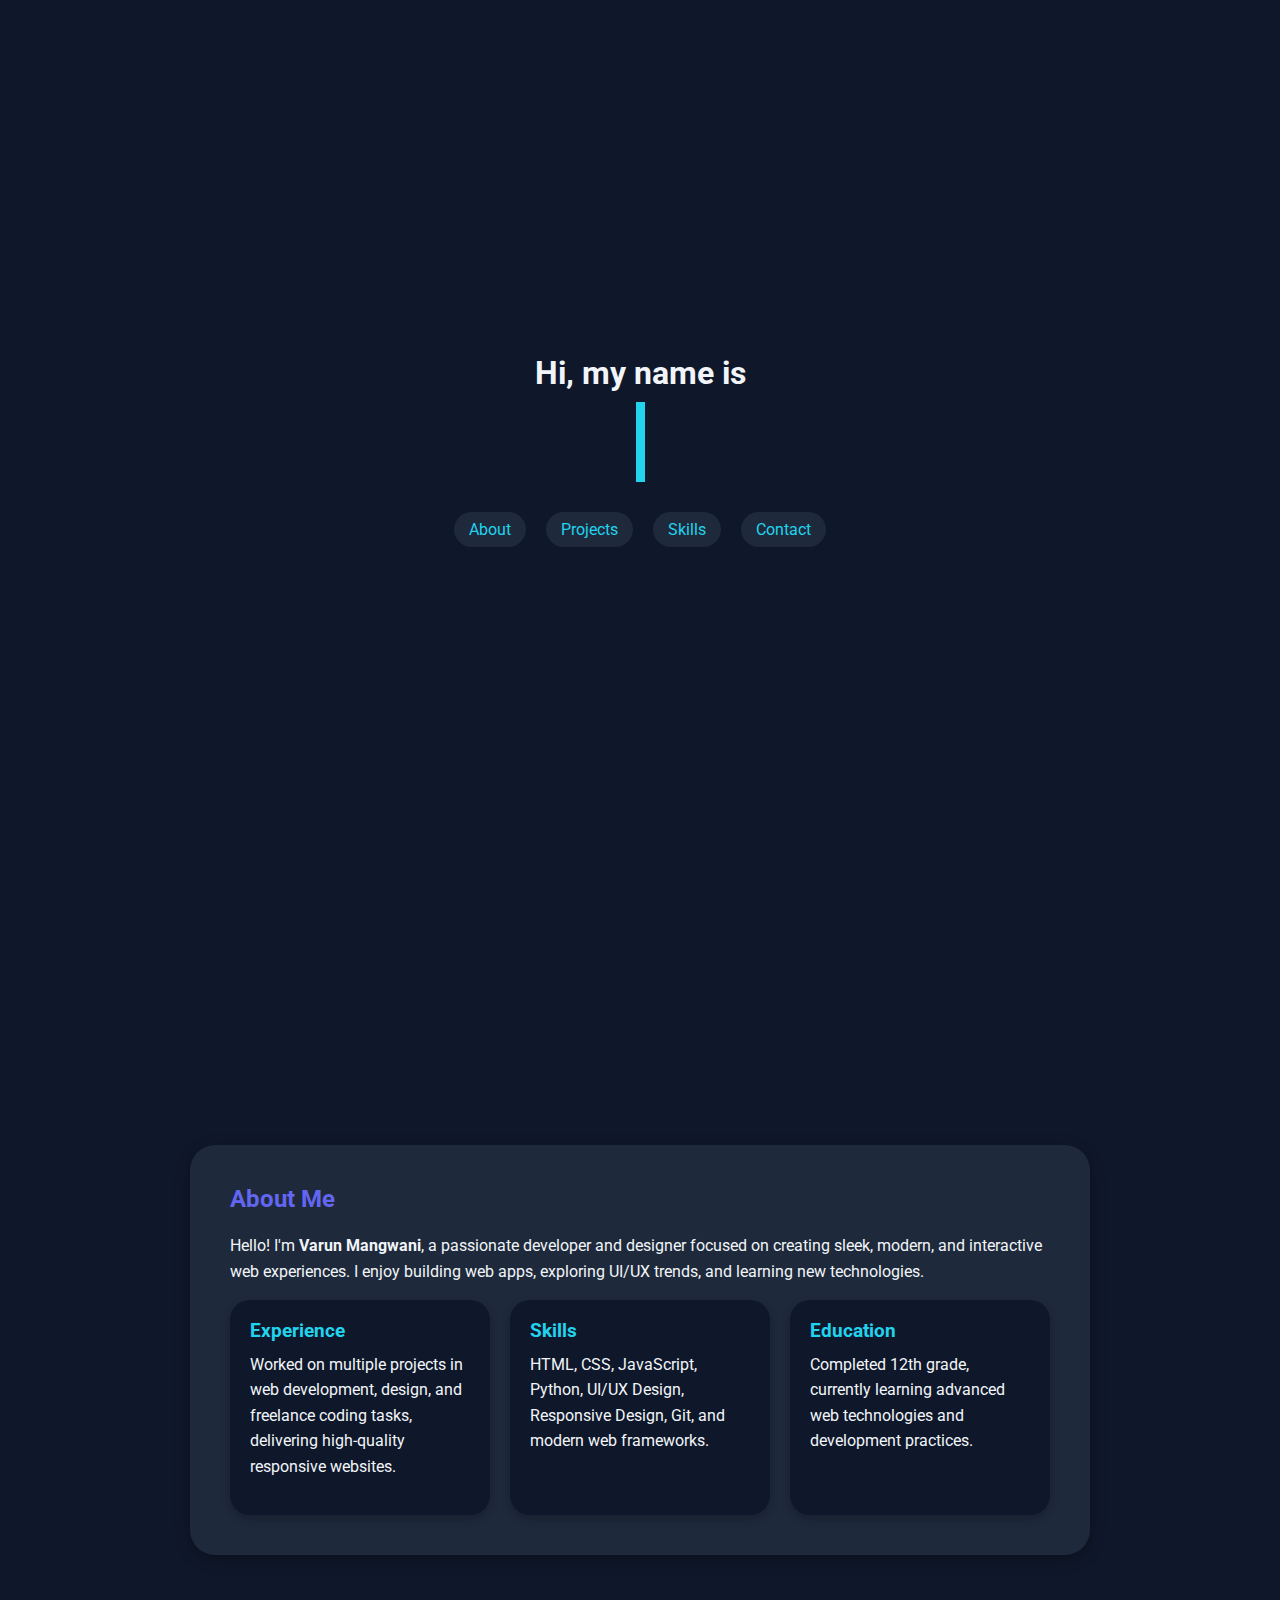
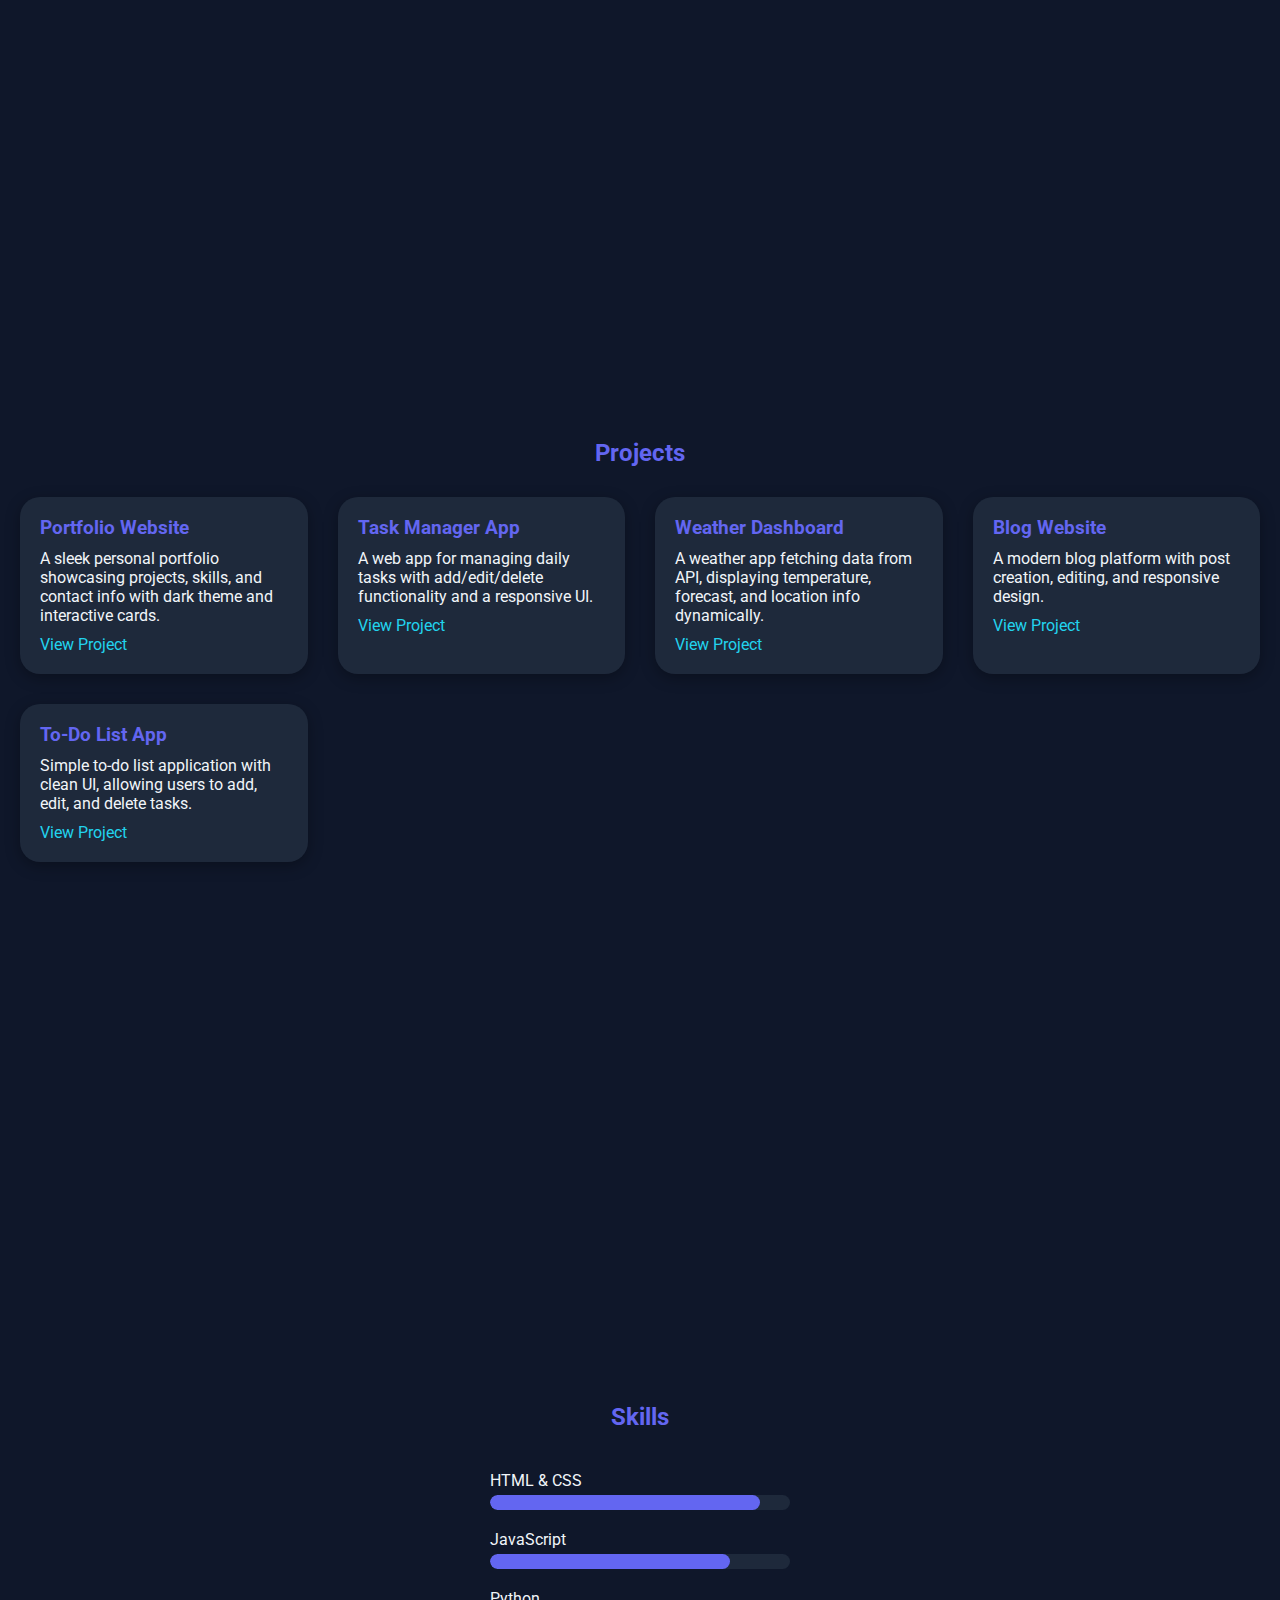
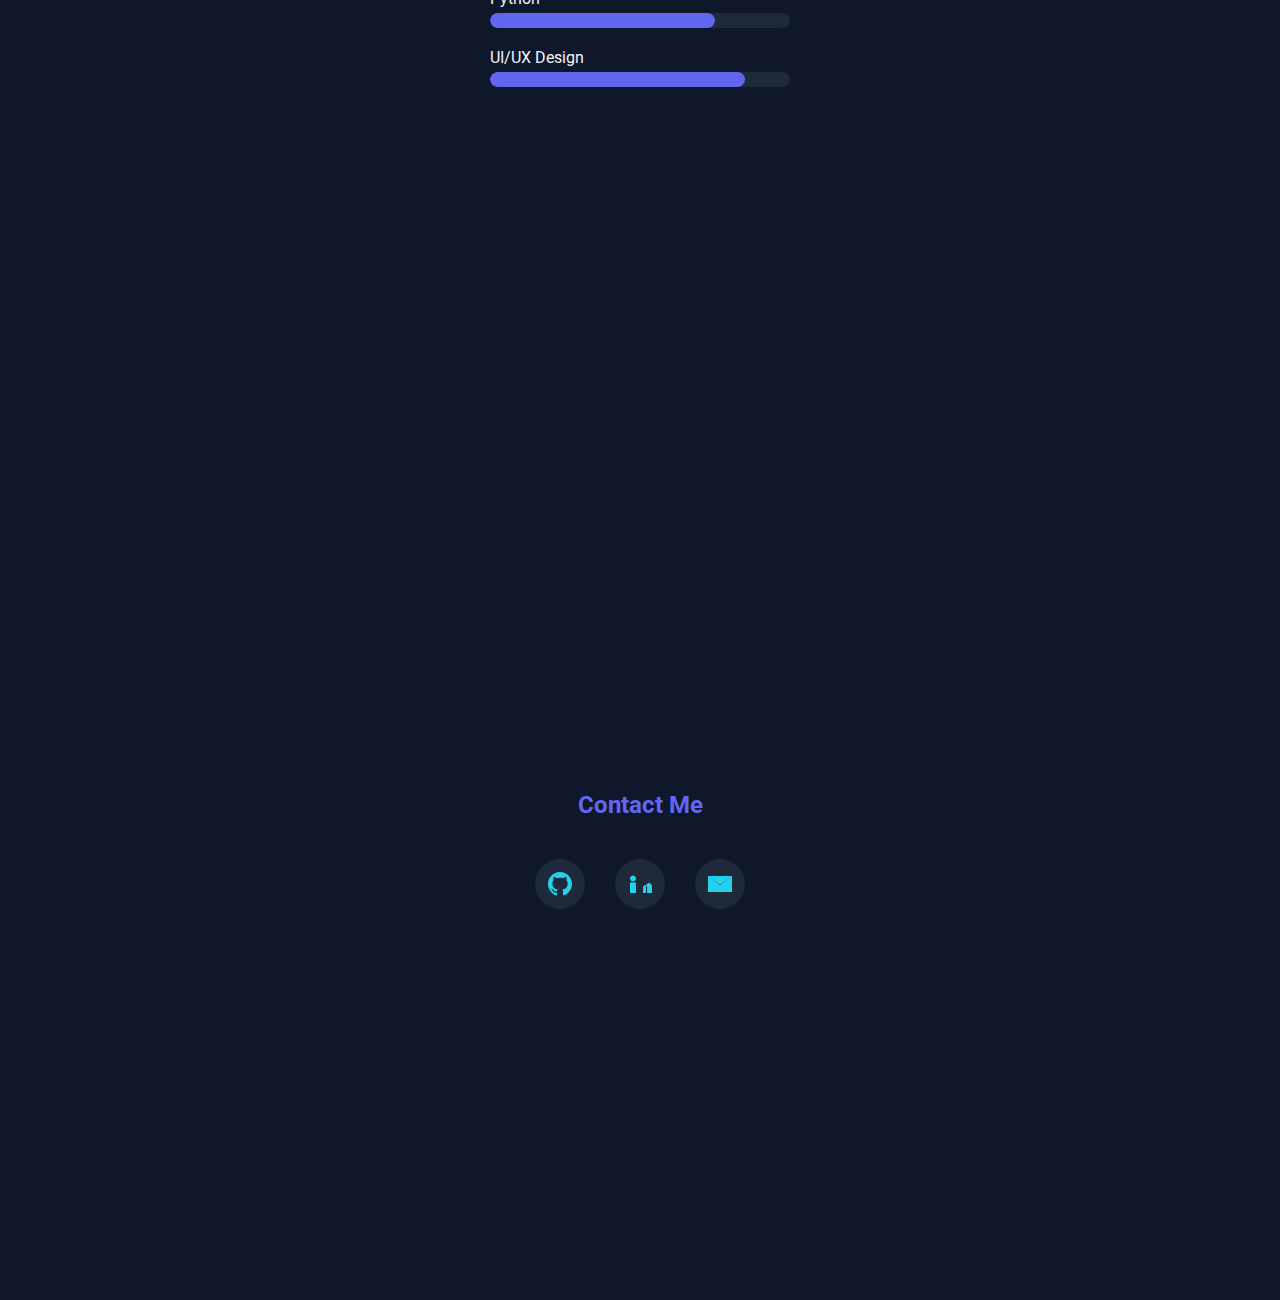
<file: index.html>
<!DOCTYPE html>
<html lang="en">
<head>
<meta charset="UTF-8">
<meta name="viewport" content="width=device-width, initial-scale=1.0">
<title>Varun Mangwani Portfolio</title>
<link href="https://fonts.googleapis.com/css2?family=Great+Vibes&family=Roboto:wght@400;500;700&display=swap" rel="stylesheet">
<style>
  /* ---- General ---- */
  * {margin:0; padding:0; box-sizing:border-box; scroll-behavior:smooth;}
  body {font-family:'Roboto', sans-serif; background:#0f172a; color:#f1f5f9;}
  a {text-decoration:none; color:inherit;}
  section {padding:100px 20px; min-height:100vh; display:flex; align-items:center; justify-content:center; flex-direction:column;}
  
  /* ---- Hero ---- */
  #hero {text-align:center; position:relative;}
  #hero h1 {
    font-size:2rem;
    margin-bottom:10px;
    color:#f1f5f9;
  }
  .name {
    font-family:'Great Vibes', cursive;
    font-size:4rem;
    color:#6366f1;
    white-space:nowrap;
    overflow:hidden;
    border-right:0.15em solid #22d3ee;
    width:0;
    animation: typing 3s steps(20) forwards, blink 0.75s step-end infinite;
  }
  nav {margin-top:30px; display:flex; gap:20px; flex-wrap:wrap;}
  nav a {padding:8px 15px; border-radius:20px; background:#1e293b; transition:0.3s; color:#22d3ee; font-size:1rem;}
  nav a:hover {background:#6366f1; color:#fff;}
  
  /* ---- About ---- */
  #about {flex-direction:column;}
  .about-card {background:#1e293b; padding:40px; border-radius:25px; max-width:900px; text-align:left; box-shadow:0 4px 15px rgba(0,0,0,0.3);}
  .about-card h2 {color:#6366f1; margin-bottom:20px;}
  .about-card p {margin-bottom:15px; line-height:1.6;}
  .about-details {display:flex; gap:20px; flex-wrap:wrap;}
  .detail-box {background:#0f172a; padding:20px; border-radius:20px; flex:1; min-width:200px; box-shadow:0 4px 10px rgba(0,0,0,0.2);}
  .detail-box h3 {margin-bottom:10px; color:#22d3ee;}
  
  /* ---- Projects ---- */
  #projects {flex-direction:column;}
  #projects h2 {color:#6366f1; margin-bottom:30px;}
  .projects-container {display:grid; grid-template-columns:repeat(auto-fit,minmax(250px,1fr)); gap:30px; width:100%;}
  .project-card {background:#1e293b; padding:20px; border-radius:20px; box-shadow:0 4px 15px rgba(0,0,0,0.3); transition:0.3s;}
  .project-card:hover {transform:scale(1.05); box-shadow:0 6px 20px rgba(0,0,0,0.5);}
  .project-card h3 {color:#6366f1; margin-bottom:10px;}
  .project-card a {color:#22d3ee; display:inline-block; margin-top:10px; transition:0.3s;}
  .project-card a:hover {color:#6366f1;}
  
  /* ---- Skills ---- */
  #skills {flex-direction:column;}
  #skills h2 {color:#6366f1; margin-bottom:30px;}
  .skill {width:300px; margin:10px 0;}
  .skill-name {margin-bottom:5px;}
  .skill-bar {background:#1e293b; border-radius:20px; overflow:hidden; height:15px;}
  .skill-bar-fill {height:100%; width:0; background:#6366f1; border-radius:20px; transition:1s;}
  
  /* ---- Contact / Social ---- */
  #contact h2 {color:#6366f1; margin-bottom:20px;}
  .socials {display:flex; gap:30px; margin-top:20px;}
  .socials a {display:flex; align-items:center; justify-content:center; width:50px; height:50px; border-radius:50%; background:#1e293b; transition:0.3s; color:#22d3ee;}
  .socials a:hover {background:#6366f1; color:#fff;}
  .socials svg {width:24px; height:24px;}
  
  /* ---- Animations ---- */
  @keyframes typing {
    from {width:0;}
    to {width:16ch;} /* adjust based on character count */
  }
  @keyframes blink {
    50% {border-color: transparent;}
  }

  /* ---- Responsive ---- */
  @media(max-width:768px){
    .name {font-size:3rem;}
    nav a {font-size:0.9rem; padding:6px 12px;}
    .projects-container {grid-template-columns:1fr;}
    .skill {width:90%;}
    .about-details {flex-direction:column;}
  }
</style>
</head>
<body>

<!-- Hero -->
<section id="hero">
  <h1>Hi, my name is</h1>
  <h2 class="name">Varun Mangwani</h2>
  <nav>
    <a href="#about">About</a>
    <a href="#projects">Projects</a>
    <a href="#skills">Skills</a>
    <a href="#contact">Contact</a>
  </nav>
</section>

<!-- About -->
<section id="about">
  <div class="about-card">
    <h2>About Me</h2>
    <p>Hello! I'm <strong>Varun Mangwani</strong>, a passionate developer and designer focused on creating sleek, modern, and interactive web experiences. I enjoy building web apps, exploring UI/UX trends, and learning new technologies.</p>
    
    <div class="about-details">
      <div class="detail-box">
        <h3>Experience</h3>
        <p>Worked on multiple projects in web development, design, and freelance coding tasks, delivering high-quality responsive websites.</p>
      </div>
      <div class="detail-box">
        <h3>Skills</h3>
        <p>HTML, CSS, JavaScript, Python, UI/UX Design, Responsive Design, Git, and modern web frameworks.</p>
      </div>
      <div class="detail-box">
        <h3>Education</h3>
        <p>Completed 12th grade, currently learning advanced web technologies and development practices.</p>
      </div>
    </div>
  </div>
</section>

<!-- Projects -->
<section id="projects">
  <h2>Projects</h2>
  <div class="projects-container">
    <div class="project-card">
      <h3>Portfolio Website</h3>
      <p>A sleek personal portfolio showcasing projects, skills, and contact info with dark theme and interactive cards.</p>
      <a href="https://github.com/VarunMangwani/portfolio" target="_blank">View Project</a>
    </div>
    <div class="project-card">
      <h3>Task Manager App</h3>
      <p>A web app for managing daily tasks with add/edit/delete functionality and a responsive UI.</p>
      <a href="https://github.com/VarunMangwani/taskmanager" target="_blank">View Project</a>
    </div>
    <div class="project-card">
      <h3>Weather Dashboard</h3>
      <p>A weather app fetching data from API, displaying temperature, forecast, and location info dynamically.</p>
      <a href="https://github.com/VarunMangwani/weatherapp" target="_blank">View Project</a>
    </div>
    <div class="project-card">
      <h3>Blog Website</h3>
      <p>A modern blog platform with post creation, editing, and responsive design.</p>
      <a href="https://github.com/VarunMangwani/blogsite" target="_blank">View Project</a>
    </div>
    <div class="project-card">
      <h3>To-Do List App</h3>
      <p>Simple to-do list application with clean UI, allowing users to add, edit, and delete tasks.</p>
      <a href="https://github.com/VarunMangwani/todolist" target="_blank">View Project</a>
    </div>
  </div>
</section>

<!-- Skills -->
<section id="skills">
  <h2>Skills</h2>
  <div class="skill">
    <div class="skill-name">HTML & CSS</div>
    <div class="skill-bar"><div class="skill-bar-fill" style="width:90%"></div></div>
  </div>
  <div class="skill">
    <div class="skill-name">JavaScript</div>
    <div class="skill-bar"><div class="skill-bar-fill" style="width:80%"></div></div>
  </div>
  <div class="skill">
    <div class="skill-name">Python</div>
    <div class="skill-bar"><div class="skill-bar-fill" style="width:75%"></div></div>
  </div>
  <div class="skill">
    <div class="skill-name">UI/UX Design</div>
    <div class="skill-bar"><div class="skill-bar-fill" style="width:85%"></div></div>
  </div>
</section>

<!-- Contact / Social -->
<section id="contact">
  <h2>Contact Me</h2>
  <div class="socials">
    <a href="https://github.com/VarunMangwani" target="_blank" aria-label="GitHub">
      <svg fill="currentColor" viewBox="0 0 24 24"><path d="M12 0C5.37 0 0 5.37 0 12c0 5.3 3.438 9.8 8.205 11.385.6.11.82-.26.82-.577v-2.234c-3.338.724-4.033-1.416-4.033-1.416-.546-1.385-1.333-1.754-1.333-1.754-1.089-.744.082-.729.082-.729 1.205.085 1.84 1.24 1.84 1.24 1.07 1.835 2.807 1.305 3.492.997.107-.775.418-1.305.76-1.605-2.665-.3-5.467-1.335-5.467-5.932 0-1.31.465-2.382 1.235-3.222-.123-.303-.536-1.523.117-3.176 0 0 1.008-.322 3.3 1.23a11.45 11.45 0 0 1 3-.404c1.02.005 2.045.138 3 .404 2.29-1.552 3.297-1.23 3.297-1.23.655 1.653.242 2.873.12 3.176.77.84 1.233 1.912 1.233 3.222 0 4.61-2.807 5.628-5.48 5.922.43.37.823 1.096.823 2.21v3.277c0 .32.218.694.825.576C20.565 21.795 24 17.295 24 12c0-6.63-5.37-12-12-12z"/></svg>
    </a>
    <a href="https://linkedin.com/in/VarunMangwani" target="_blank" aria-label="LinkedIn">
      <svg fill="currentColor" viewBox="0 0 24 24"><path d="M4.98 3.5C3.34 3.5 2 4.84 2 6.5S3.34 9.5 4.98 9.5s2.98-1.34 2.98-3S6.62 3.5 4.98 3.5zM2 21h5.95V10.5H2V21zM9.1 10.5V21h5.95v-5.5c0-3.34 4-3.6 4 0V21H24v-6c0-5.52-6-5.33-6 0V21H9.1z"/></svg>
    </a>
    <a href="mailto:varun.mangwani@example.com" target="_blank" aria-label="Gmail">
      <svg fill="currentColor" viewBox="0 0 24 24"><path d="M12 12.713l-11.985-8.713h23.97L12 12.713zM0 4.1V20h24V4.1L12 13.287 0 4.1z"/></svg>
    </a>
  </div>
</section>

<script>
  // Animate skill bars on scroll
  const skills = document.querySelectorAll('.skill-bar-fill');
  const observer = new IntersectionObserver(entries => {
    entries.forEach(entry => {
      if(entry.isIntersecting){
        entry.target.style.width = entry.target.style.width;
      }
    });
  }, {threshold:0.5});
  skills.forEach(skill => observer.observe(skill));
</script>

</body>
</html>
</file>
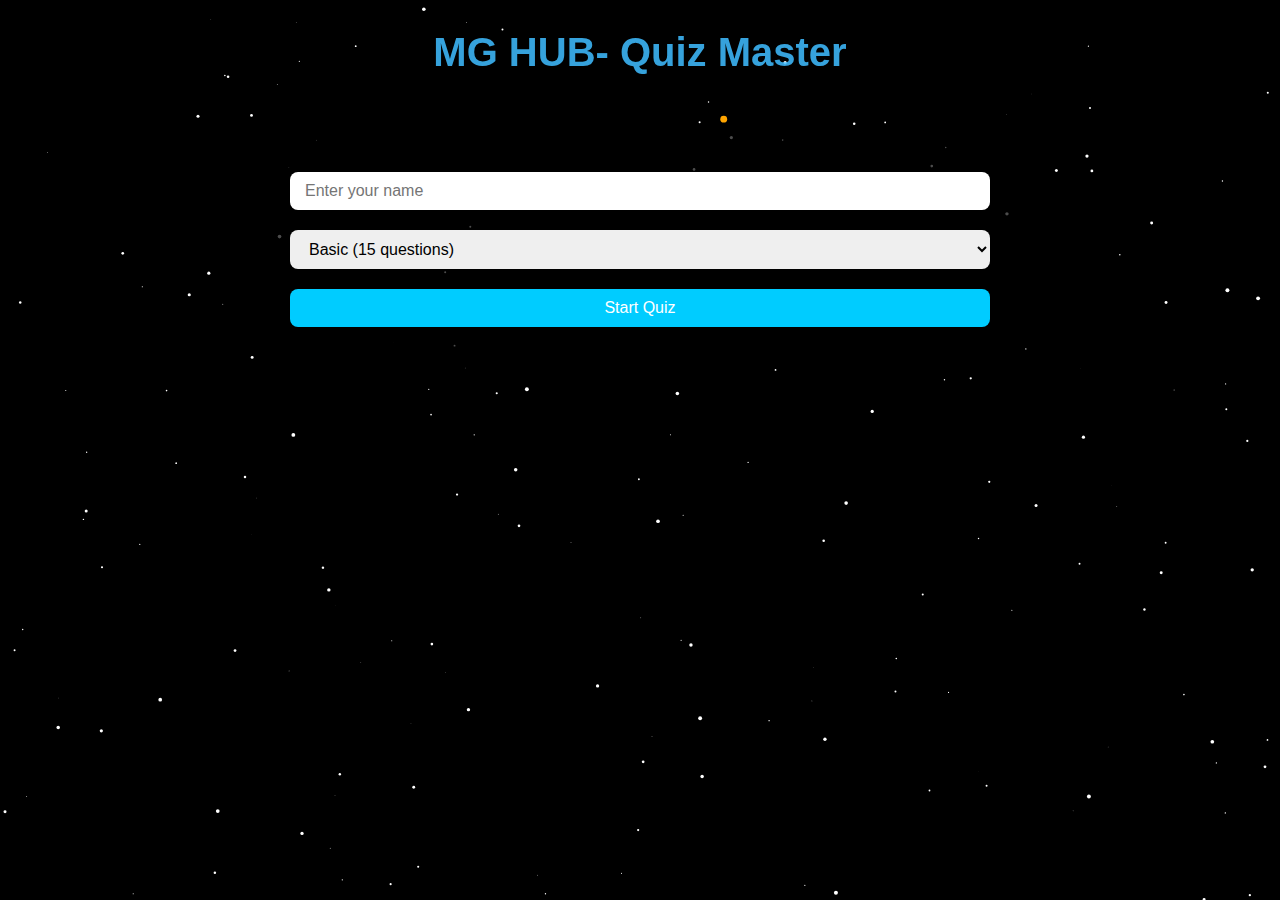
<file: Quiz.html>
<!DOCTYPE html>
<html lang="en">

<head>
    <meta charset="UTF-8">
    <meta name="viewport" content="width=device-width, initial-scale=1.0">
    <title>MG HUB- Quiz</title>
    <style>
        /* ---------------- Body and Containers ---------------- */
        body {
            font-family: 'Segoe UI', sans-serif;
            color: #3fbcffdc;
            margin: 0;
            padding: 0;
            display: flex;
            flex-direction: column;
            align-items: center;
            min-height: 100vh;
            overflow-x: hidden;
            position: relative;

            background: black;
           


        }

        h1 {
            margin-top: 30px;
            font-size: 2.5em;
            text-align: center;
            position: relative;
            z-index: 1;
        }

        .container {
            background: rgba(0, 0, 0, 0.7);
            padding: 30px;
            border-radius: 15px;
            margin-top: 30px;
            width: 90%;
            max-width: 700px;
            position: relative;
            z-index: 1;
            /* make sure it is above canvas */
        }

        input,
        select,
        button {
            padding: 10px 15px;
            margin: 10px 0;
            border-radius: 8px;
            border: none;
            font-size: 1em;
            width: 100%;
            box-sizing: border-box;
        }

        button {
            background: #00ccff;
            color: #ffffff;
            cursor: pointer;
            transition: 0.3s;
        }

        button:hover {
            background: #00c8ff;
        }

        .question {
            margin: 20px 0;
            font-size: 1.2em;
        }

        .options {
            display: flex;
            flex-direction: column;
        }

        .option {
            background: rgba(255, 255, 255, 0.1);
            margin: 5px 0;
            padding: 10px;
            border-radius: 8px;
            cursor: pointer;
            transition: 0.2s;
        }

        .option:hover {
            background: rgba(255, 255, 255, 0.2);
        }

        .report {
            margin-top: 20px;
            background: rgba(0, 0, 0, 0.5);
            padding: 15px;
            border-radius: 10px;
        }

        .score {
            font-size: 1.5em;
            font-weight: bold;
            margin-bottom: 15px;
        }

        /* ---------------- Full-Screen Space Canvas ---------------- */
        #spaceCanvas {
            position: fixed;
            top: 0;
            left: 0;
            width: 100vw;
            height: 100vh;
            z-index: 0;
            /* behind everything */
            pointer-events: none;
            /* clicks pass through */
        }
    </style>
</head>

<body>

    <!-- Full-Screen Canvas -->
    <canvas id="spaceCanvas"></canvas>

    <h1>MG HUB- Quiz Master</h1>

    <!-- Start Screen -->
    <div class="container" id="startScreen">
        <input type="text" id="username" placeholder="Enter your name" />
        <select id="modeSelect">
            <option value="basic">Basic (15 questions)</option>
            <option value="basic-intermediate">Basic-Intermediate (25 questions)</option>
            <option value="intermediate">Intermediate (50 questions)</option>
        </select>
        <button onclick="startQuiz()">Start Quiz</button>
    </div>

    <!-- Quiz Screen -->
    <div class="container" id="quizScreen" style="display:none;">
        <div class="question" id="questionText"></div>
        <div class="options" id="optionsContainer"></div>
    </div>

    <!-- Report Screen -->
    <div class="container" id="reportScreen" style="display:none;">
        <div class="score" id="scoreText"></div>
        <div id="reportContainer"></div>
        <button onclick="restartQuiz()">Restart Mg Hub Quiz</button>
    </div>

    <script>
        /* ---------------- Quiz Logic ---------------- */
        let username = '';
        let mode = '';
        let questions = [];
        let currentQ = 0;
        let score = 0;
        let selectedAnswers = [];
        let report = [];
        let allowClick = true;

        async function startQuiz() {
            username = document.getElementById('username').value.trim();
            mode = document.getElementById('modeSelect').value;
            if (!username) { alert('Please enter your name'); return; }

            const res = await fetch('https://raw.githubusercontent.com/Hacksking/DB/main/db.json');
            const data = await res.json();

            questions = selectQuestions(data.questions, mode);
            currentQ = 0;
            score = 0;
            selectedAnswers = [];
            report = [];

            document.getElementById('startScreen').style.display = 'none';
            document.getElementById('quizScreen').style.display = 'block';
            showQuestion();
        }

        function selectQuestions(allQuestions, mode) {
            let basic = allQuestions.filter(q => q.difficulty === 'basic');
            let intermediate = allQuestions.filter(q => q.difficulty === 'intermediate');
            let selected = [];

            if (mode === 'basic') {
                selected = shuffleArray(basic).slice(0, 15);
            } else if (mode === 'basic-intermediate') {
                let b = shuffleArray(basic).slice(0, 23);
                let i = shuffleArray(intermediate).slice(0, 2 + Math.floor(Math.random() * 3));
                selected = b.concat(i);
            } else if (mode === 'intermediate') {
                let i = shuffleArray(intermediate).slice(0, 49);
                let b = shuffleArray(basic).slice(0, 1 + Math.floor(Math.random() * 2));
                selected = i.concat(b);
            }

            return shuffleArray(selected);
        }

        function shuffleArray(arr) {
            let a = [...arr];
            for (let i = a.length - 1; i > 0; i--) {
                let j = Math.floor(Math.random() * (i + 1));
                [a[i], a[j]] = [a[j], a[i]];
            }
            return a;
        }

        function showQuestion() {
            allowClick = true;
            const q = questions[currentQ];
            document.getElementById('questionText').innerText = `Q${currentQ + 1}. ${q.question}`;
            const optionsContainer = document.getElementById('optionsContainer');
            optionsContainer.innerHTML = '';
            shuffleArray(q.options).forEach(opt => {
                let btn = document.createElement('div');
                btn.className = 'option';
                btn.innerText = opt;
                btn.onclick = () => selectAnswer(opt, btn);
                optionsContainer.appendChild(btn);
            });
        }

        function selectAnswer(ans, btnElement) {
            if (!allowClick) return;
            allowClick = false;

            const q = questions[currentQ];
            selectedAnswers[currentQ] = ans;
            let correct = q.answer;

            if (ans === correct) {
                score++;
                btnElement.style.backgroundColor = '#27ae60'; // green
            } else {
                btnElement.style.backgroundColor = '#e74c3c'; // red
                // highlight correct answer
                Array.from(document.getElementsByClassName('option')).forEach(el => {
                    if (el.innerText === correct) el.style.backgroundColor = '#27ae60';
                });
            }

            report[currentQ] = { question: q.question, yourAnswer: ans, correctAnswer: correct };

            setTimeout(() => {
                currentQ++;
                if (currentQ < questions.length) {
                    showQuestion();
                } else {
                    showReport();
                }
            }, 1200);
        }

        function showReport() {
            document.getElementById('quizScreen').style.display = 'none';
            document.getElementById('reportScreen').style.display = 'block';

            document.getElementById('scoreText').innerText = `${username}, Your Score: ${score} / ${questions.length}`;
            const reportContainer = document.getElementById('reportContainer');
            reportContainer.innerHTML = '';

            report.forEach((r, i) => {
                const div = document.createElement('div');
                div.className = 'report';
                div.innerHTML = `<b>Q${i + 1}:</b> ${r.question}<br>
                         <b>Your Answer:</b> ${r.yourAnswer}<br>
                         <b>Correct Answer:</b> ${r.correctAnswer}`;
                reportContainer.appendChild(div);
            });
        }

        function restartQuiz() {
            document.getElementById('reportScreen').style.display = 'none';
            document.getElementById('startScreen').style.display = 'block';
            document.getElementById('username').value = '';
        }
    </script>

    <script>
        /* ---------------- Animated Space Background ---------------- */
        const canvas = document.getElementById('spaceCanvas');
        const ctx = canvas.getContext('2d');

        function resizeCanvas() {
            canvas.width = window.innerWidth;
            canvas.height = window.innerHeight;
        }
        window.addEventListener('resize', resizeCanvas);
        resizeCanvas();

        /* Stars */
        const stars = Array.from({ length: 200 }, () => ({
            x: Math.random() * canvas.width,
            y: Math.random() * canvas.height,
            size: Math.random() * 2,
            speed: Math.random() * 0.5 + 0.2
        }));

        /* Meteors */
        const meteors = Array.from({ length: 5 }, () => ({
            x: Math.random() * canvas.width,
            y: Math.random() * -canvas.height,
            size: Math.random() * 3 + 2,
            speedX: Math.random() * 4 + 2,
            speedY: Math.random() * 4 + 2
        }));

        function animate() {
            ctx.clearRect(0, 0, canvas.width, canvas.height);

            // Draw stars
            ctx.fillStyle = 'white';
            stars.forEach(star => {
                ctx.beginPath();
                ctx.arc(star.x, star.y, star.size, 0, Math.PI * 2);
                ctx.fill();
                star.y += star.speed;
                if (star.y > canvas.height) star.y = 0;
            });

            // Draw meteors
            ctx.fillStyle = 'orange';
            meteors.forEach(m => {
                ctx.beginPath();
                ctx.arc(m.x, m.y, m.size, 0, Math.PI * 2);
                ctx.fill();
                m.x += m.speedX;
                m.y += m.speedY;
                if (m.y > canvas.height || m.x > canvas.width) {
                    m.x = Math.random() * canvas.width * 0.5;
                    m.y = Math.random() * -canvas.height;
                }
            });

            requestAnimationFrame(animate);
        }

        animate();
    </script>

</body>

</html>
</file>
